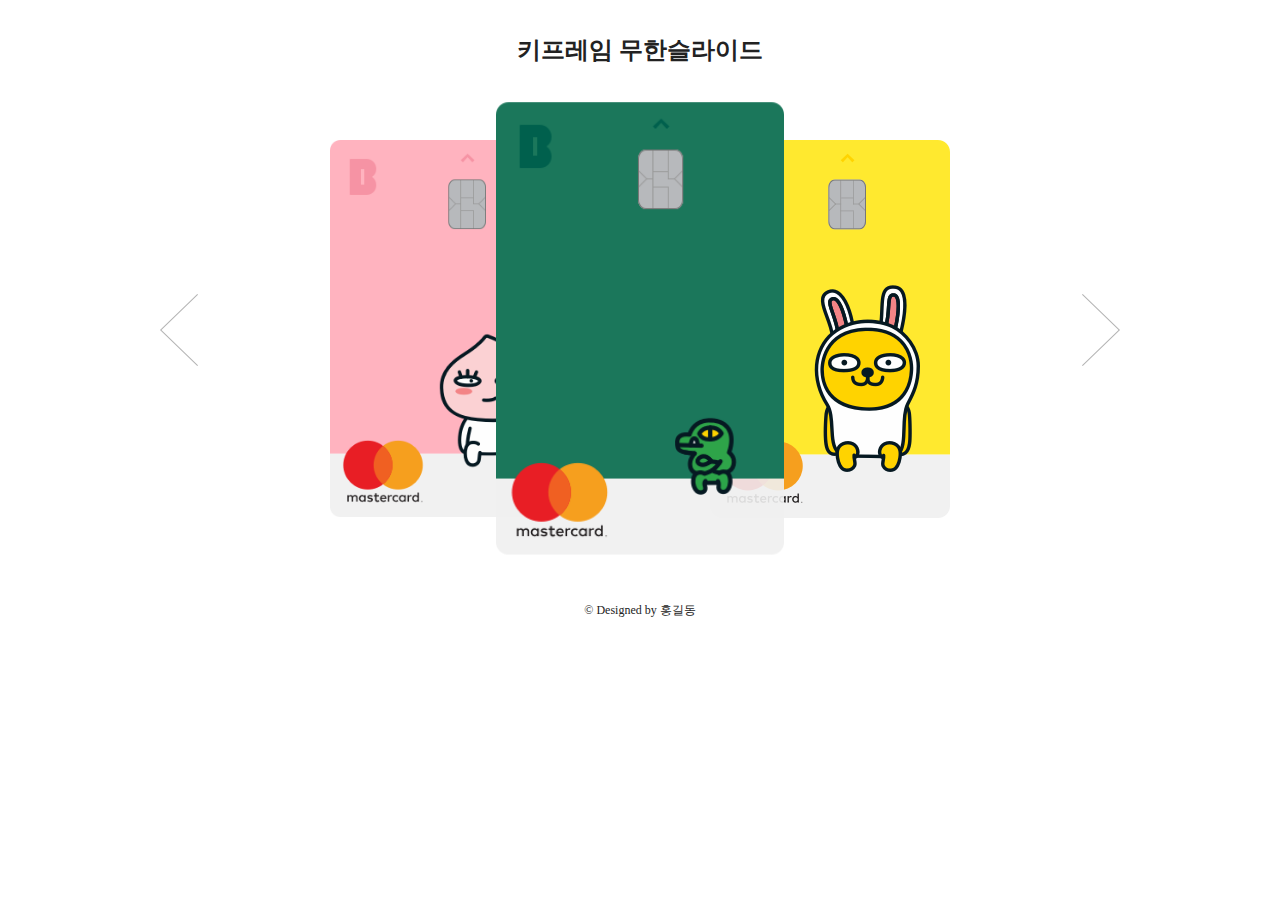
<file: images/site-sample/100-카카오뱅크(트랜지션-무한슬라이드)/index.html>
<!DOCTYPE html>
<html lang="ko">

<head>
    <meta charset="UTF-8">
    <meta name="viewport" content="width=device-width, initial-scale=1.0">
    <title>키프레임 무한슬라이드</title>
    <link rel="stylesheet" href="./css/reset.css">
    <link rel="stylesheet" href="./css/style.css">
    <script src="./js/jquery.min.js"></script>
    <script src="./js/jquery.easing.min.js"></script>
    <script src="./js/javascript.js"></script>
</head>

<body>
    <div id="wrap">
        <h1 class="text-center">키프레임 무한슬라이드</h1>
        <div id="slides">
            <div class="screen">
                <ul class="slides-container">

                    <li><a href="#"><img src="./images/slide01.png" alt="#" /></a></li>
                    <li><a href="#"><img src="./images/slide02.png" alt="#" /></a></li>
                    <li class="on"><a href="#"><img src="./images/slide03.png" alt="#" /></a></li>
                    <li><a href="#"><img src="./images/slide04.png" alt="#" /></a></li>
                    <li><a href="#"><img src="./images/slide05.png" alt="#" /></a></li>

                </ul>
            </div>
            <a href="#" class="prev">이전</a>
            <a href="#" class="next">다음</a>
        </div>
        <address class="text-center">&copy; Designed by 홍길동</address>
    </div>
</body>

</html>
</file>
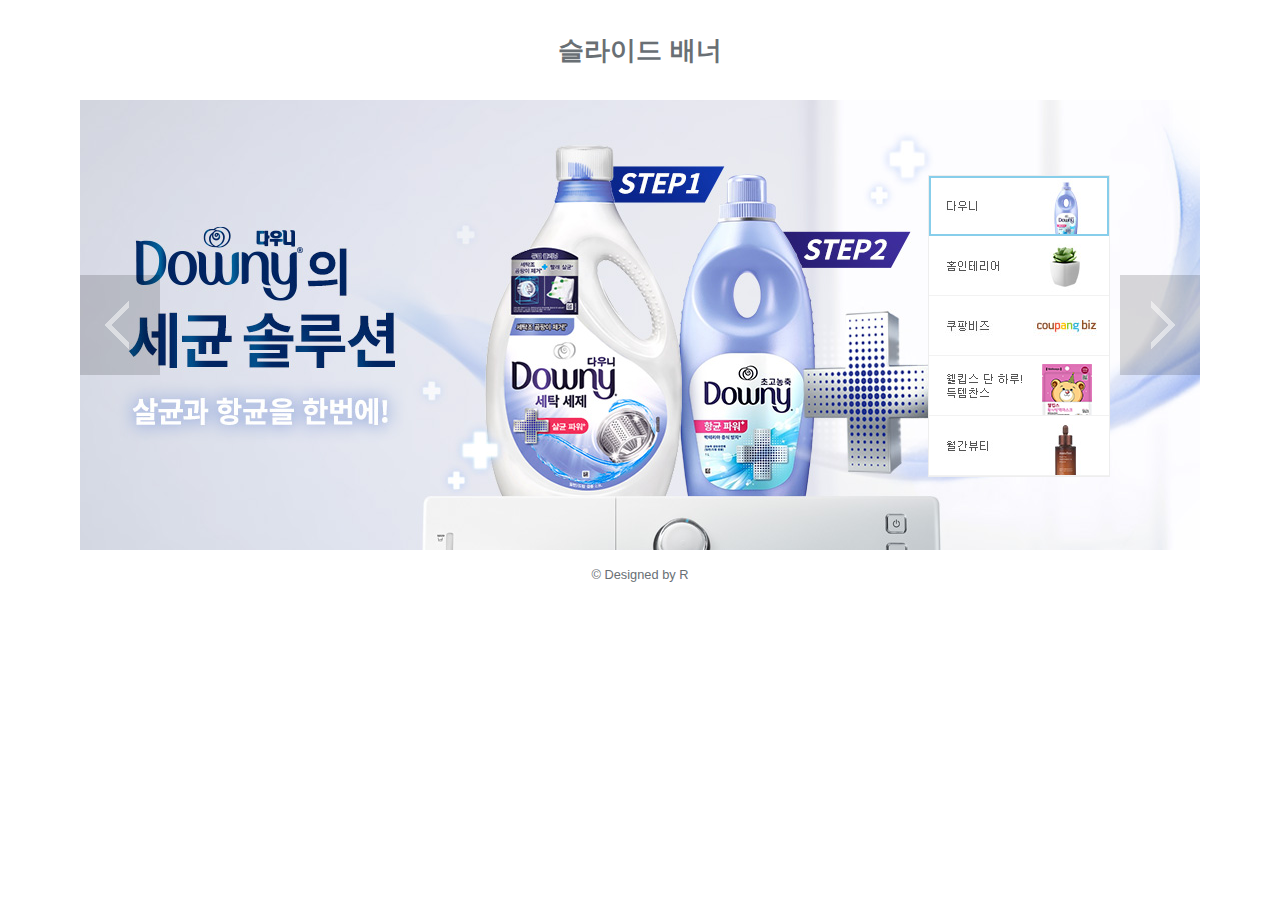
<file: images/site-sample/20-이전다음 슬라이드(제이쿼리)/index.html>
<!DOCTYPE HTML>
<html lang="ko">

<head>
	<meta charset="UTF-8">
	<title>슬라이드 배너</title>
	<link rel="stylesheet" href="css/reset.css" />
	<link rel="stylesheet" href="css/style.css" />
	<script src="./js/jquery-1.12.4.min.js"></script>
	<script src="js/function.js"></script>
</head>

<body>

	<div id="wrap">
		<h1>슬라이드 배너</h1>

		<div class="slides">
			<div class="slides-container">
				<p><a href="#">다우니 향균 솔루션</a></p>
				<p><a href="#">반려식물 BEST</a></p>
				<p><a href="#">사업자 회원을 위한 쿠팡비즈</a></p>
				<p><a href="#">웹킵스 브랜드 위크</a></p>
				<p><a href="#">월간뷰티 마지막 세일</a></p>
			</div>

			<ul class="slides-pagination">
				<li class="on"><a href="#">다우니</a></li>
				<li><a href="#">홈인테리어</a></li>
				<li><a href="#">쿠팡비즈</a></li>
				<li><a href="#">웹킵스</a></li>
				<li><a href="#">월간뷰티</a></li>
			</ul>

			<a href="#" class="prev">이전</a>
			<a href="#" class="next">다음</a>
		</div>

		<address>&copy; Designed by R </address>
	</div>

</body>

</html>
</file>
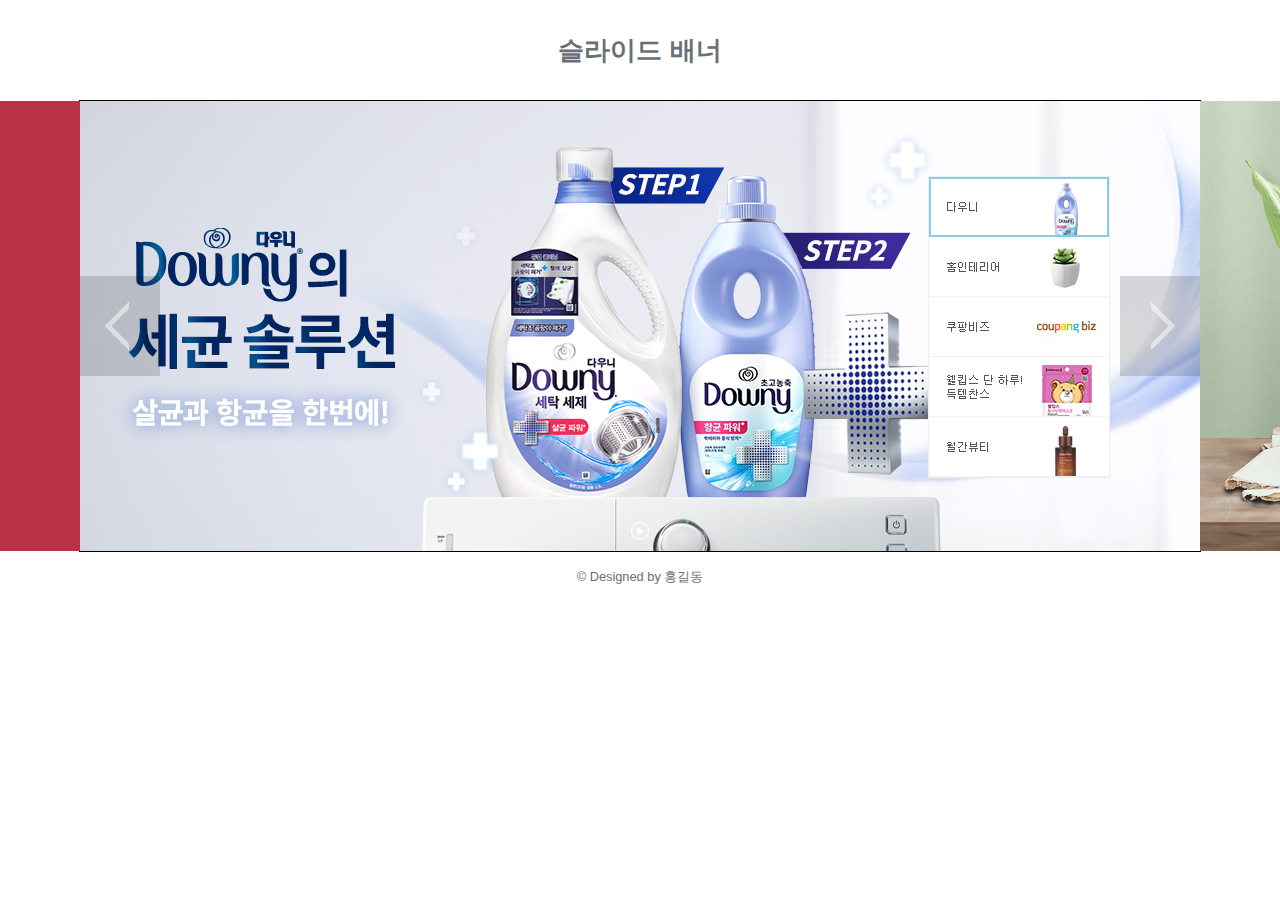
<file: images/site-sample/50-원버튼 무한 슬라이드(제이쿼리)/index.html>
<!DOCTYPE HTML>
<html lang="ko">

<head>
   <meta charset="UTF-8">
   <title>슬라이드 배너</title>
   <link rel="stylesheet" href="css/reset.css" />
   <link rel="stylesheet" href="css/style.css" />
   <script src="./js/jquery-1.12.4.min.js"></script>
   <script src="js/function.js"></script>
</head>

<body>

   <div id="wrap">
      <h1>슬라이드 배너</h1>

      <div class="slides">
         <div class="slides-container">
            <p class="slide-5"><a href="#">월간뷰티 마지막 세일</a></p>

            <p class="slide-1"><a href="#">세탁세제 항균솔루션</a></p>
            <p class="slide-2"><a href="#">반려식물 BEST</a></p>
            <p class="slide-3"><a href="#">사업자회원을 위한 쿠팡비즈</a></p>
            <p class="slide-4"><a href="#">웹킵스 브랜드 위크</a></p>
            <p class="slide-5"><a href="#">월간뷰티 마지막 세일</a></p>

            <p class="slide-1"><a href="#">세탁세제 항균솔루션</a></p>
         </div>

         <ul class="slides-pagination">
            <li class="on"><a href="#">다우니</a></li>
            <li><a href="#">홈인테리어</a></li>
            <li><a href="#">쿠팡비즈</a></li>
            <li><a href="#">웹킵스</a></li>
            <li><a href="#">월간뷰티</a></li>
         </ul>

         <a href="#" class="prev">이전</a>
         <a href="#" class="next">다음</a>

         <span class="btn_auto">autoplay</span>
      </div>

      <address>&copy; Designed by 홍길동</address>
   </div>

</body>

</html>
</file>
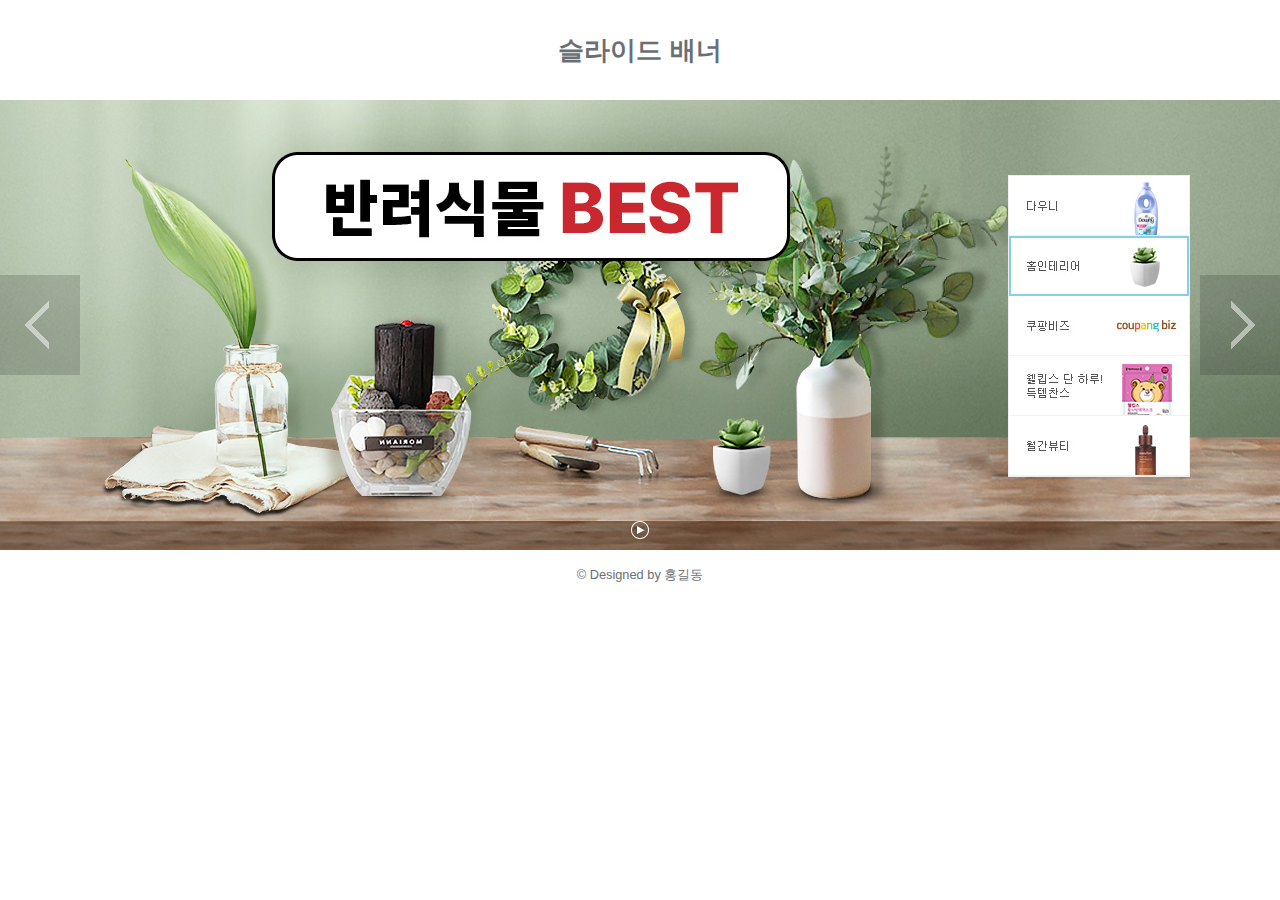
<file: images/site-sample/80-원버튼 가로폭 100퍼센트 Fade 슬라이드(제이쿼리)/index.html>
<!DOCTYPE HTML>
<html lang="ko">

<head>
	<meta charset="UTF-8">
	<title>슬라이드 배너</title>
	<link rel="stylesheet" href="css/reset.css" />
	<link rel="stylesheet" href="css/style.css" />
	<script src="./js/jquery-1.12.4.min.js"></script>
	<script src="js/function.js"></script>
</head>

<body>

	<div id="wrap">
		<h1>슬라이드 배너</h1>

		<div class="slides">
			<div class="slides-container">
				<p class="slide-1"><a href="#">세탁세제 항균솔루션</a></p>
				<p class="slide-2"><a href="#">반려식물 BEST</a></p>
				<p class="slide-3"><a href="#">사업자회원을 위한 쿠팡비즈</a></p>
				<p class="slide-4"><a href="#">웹킵스 브랜드 위크</a></p>
				<p class="slide-5"><a href="#">월간뷰티 마지막 세일</a></p>

			</div>

			<ul class="slides-pagination">
				<li><a href="#">다우니</a></li>
				<li><a href="#">홈인테리어</a></li>
				<li><a href="#">쿠팡비즈</a></li>
				<li><a href="#">웹킵스</a></li>
				<li><a href="#">월간뷰티</a></li>
			</ul>

			<a href="#" class="prev">이전</a>
			<a href="#" class="next">다음</a>

			<span class="btn_auto">자동실행</span>
		</div>

		<address>&copy; Designed by 홍길동</address>
	</div>

</body>

</html>
</file>
<file: images/site-sample/100-카카오뱅크(트랜지션-무한슬라이드)/css/style.css>
#wrap > #slides {
  position: relative;
  width: 960px;
  margin: 0 auto;
}

#wrap > #slides > .screen {
  overflow: hidden;
  position: relative;
  width: 620px;
  height: 460px;
  margin: 0 auto;
}

#wrap > #slides > .screen > .slides-container {
  display: -webkit-box;
  display: -ms-flexbox;
  display: flex;
  -webkit-box-orient: horizontal;
  -webkit-box-direction: normal;
  -ms-flex-flow: row wrap;
  flex-flow: row wrap;
  position: absolute;
  left: -240px;
  top: 0;
  width: calc(240px * 5);
  padding-top: 40px;
}

#wrap > #slides > .screen > .slides-container > li {
  width: 240px;
  -webkit-transition: all 0.35s;
  transition: all 0.35s;
}

#wrap > #slides > .screen > .slides-container > li.on {
  position: relative;
  z-index: 100;
  margin-left: -50px;
  -webkit-transform: scale(1.2);
  transform: scale(1.2);
}

#wrap > #slides > .screen > .slides-container > li.on + li {
  margin-left: -50px;
}

#wrap > #slides > .screen > .slides-container > li > a {
  display: block;
}

#wrap > #slides > .screen > .slides-container > li > a > img {
  display: block;
  width: 100%;
}

#wrap > #slides > a {
  display: block;
  position: absolute;
  top: 50%;
  width: 38px;
  height: 72px;
  margin-top: -36px;
  text-indent: -9999px;
}

#wrap > #slides > a.prev {
  left: 0;
  background-image: url(./../images/prev.png);
}

#wrap > #slides > a.next {
  right: 0;
  background-image: url(./../images/next.png);
}
/*# sourceMappingURL=style.css.map */
</file>
<file: images/site-sample/20-이전다음 슬라이드(제이쿼리)/css/style.css>
@charset "utf-8";

h1 {
	height: 100px;
	line-height: 100px;
	text-align: center;
}

.slides {
	overflow: hidden;
	position: relative;
	width: 1120px;
	height: 450px;
	margin: 0 auto;
}

.slides > .slides-container {
	position: absolute;
	/* 
    첫번째 슬라이드 left : -1120*0칸
    두번째 슬라이드 left : -1120*1
    세번째 슬라이드 left : -1120*2
    네번째 슬라이드 left : -1120*3
    다섯번째 슬라이드 left : -1120*4
     */
	left: calc(-1120px * 0);
	top: 0;
	width: calc(1120px * 5);
	display: flex;
	flex-flow: row nowrap;

	/* transition: all .4s ease-in-out; */
}

.slides > .slides-container > p {
	width: 1120px;
	text-indent: -9999px;
	background-position: center center;
	background-size: cover;
}

.slides > .slides-container > p:nth-child(1) {
	background-image: url(./../images/slide-1.jpg);
}
.slides > .slides-container > p:nth-child(2) {
	background-image: url(./../images/slide-2.jpg);
}
.slides > .slides-container > p:nth-child(3) {
	background-image: url(./../images/slide-3.jpg);
}
.slides > .slides-container > p:nth-child(4) {
	background-image: url(./../images/slide-4.jpg);
}
.slides > .slides-container > p:nth-child(5) {
	background-image: url(./../images/slide-5.jpg);
}

.slides > .slides-container > p > a {
	display: block;
	height: 450px;
}

.slides > .slides-pagination {
	position: absolute;
	right: 90px;
	top: 50%;
	margin-top: -150px;
	border: 1px solid #eee;
}

.slides > .slides-pagination > li {
	width: 180px;
}

.slides > .slides-pagination > li.on > a,
.slides > .slides-pagination > li:hover > a {
	border: 2px solid skyblue;
	box-sizing: border-box;
}

.slides > .slides-pagination > li:nth-child(1) {
	background-image: url(./../images/indicator-1.jpg);
}
.slides > .slides-pagination > li:nth-child(2) {
	background-image: url(./../images/indicator-2.jpg);
}
.slides > .slides-pagination > li:nth-child(3) {
	background-image: url(./../images/indicator-3.jpg);
}
.slides > .slides-pagination > li:nth-child(4) {
	background-image: url(./../images/indicator-4.jpg);
}
.slides > .slides-pagination > li:nth-child(5) {
	background-image: url(./../images/indicator-5.jpg);
}

.slides > .slides-pagination > li > a {
	display: block;
	height: 60px;
	text-indent: -9999px;
}

/* 이전, 다음 */
.slides > a {
	display: block;
	position: absolute;
	top: 50%;
	width: 80px;
	height: 100px;
	margin-top: -50px;
	text-indent: -9999px;
	background-image: url(./../images/btn_navigation.png);
}

.slides > a.prev {
	left: 0;
	background-position: -5px -225px;
}

.slides > a.prev:hover {
	background-position: -5px -335px;
}

.slides > a.next {
	right: 0;
	background-position: -5px -5px;
}

.slides > a.next:hover {
	background-position: -5px -115px;
}

address {
	height: 50px;
	line-height: 50px;
	text-align: center;
}
</file>
<file: images/site-sample/50-원버튼 무한 슬라이드(제이쿼리)/css/style.css>
@charset "utf-8";

h1 {
   height: 100px;
   line-height: 100px;
   text-align: center;
}

.slides {
   /* overflow: hidden; */
   position: relative;
   width: 1120px;
   height: 450px;
   margin: 0 auto;
   border: 1px solid #000;
}

.slides > .slides-container {
   position: absolute;
   left: calc(-1120px * 1);
   top: 0;
   width: calc(1120px * 7);
   display: flex;
   flex-flow: row nowrap;

   /* transition: all 0.4s ease-in-out; */
}

.slides > .slides-container > p {
   width: 1120px;
   text-indent: -9999px;
   background-position: center center;
   background-size: cover;
}

.slides > .slides-container > p.slide-1 {
   background-image: url(./../images/slide-1.jpg);
}
.slides > .slides-container > p.slide-2 {
   background-image: url(./../images/slide-2.jpg);
}
.slides > .slides-container > p.slide-3 {
   background-image: url(./../images/slide-3.jpg);
}
.slides > .slides-container > p.slide-4 {
   background-image: url(./../images/slide-4.jpg);
}
.slides > .slides-container > p.slide-5 {
   background-image: url(./../images/slide-5.jpg);
}

.slides > .slides-container > p > a {
   display: block;
   height: 450px;
}

.slides > .slides-pagination {
   position: absolute;
   right: 90px;
   top: 50%;
   margin-top: -150px;
   border: 1px solid #eee;
}

.slides > .slides-pagination > li {
   width: 180px;
}

.slides > .slides-pagination > li:nth-child(1) {
   background-image: url(./../images/indicator-1.jpg);
}
.slides > .slides-pagination > li:nth-child(2) {
   background-image: url(./../images/indicator-2.jpg);
}
.slides > .slides-pagination > li:nth-child(3) {
   background-image: url(./../images/indicator-3.jpg);
}
.slides > .slides-pagination > li:nth-child(4) {
   background-image: url(./../images/indicator-4.jpg);
}
.slides > .slides-pagination > li:nth-child(5) {
   background-image: url(./../images/indicator-5.jpg);
}

.slides > .slides-pagination > li > a {
   display: block;
   height: 60px;
   text-indent: -9999px;
}

.slides > .slides-pagination > li.on > a,
.slides > .slides-pagination > li:hover > a {
   border: 2px solid skyblue;
   box-sizing: border-box;
}

/* 이전, 다음 */
.slides > a {
   display: block;
   position: absolute;
   top: 50%;
   width: 80px;
   height: 100px;
   margin-top: -50px;
   text-indent: -9999px;
   background-image: url(./../images/btn_navigation.png);
}

.slides > a.prev {
   left: 0;
   background-position: -5px -225px;
}

.slides > a.prev:hover {
   background-position: -5px -335px;
}

.slides > a.next {
   right: 0;
   background-position: -5px -5px;
}

.slides > a.next:hover {
   background-position: -5px -115px;
}

/* 자동재생 버튼 */
.slides > .btn_auto {
   display: block;
   position: absolute;
   left: 50%;
   bottom: 10px;
   width: 20px;
   height: 20px;
   margin-left: -10px;
   text-indent: -9999px;
   background-image: url(./../images/icons.png);
   background-position: -62px -24px;
   cursor: pointer;
}

.slides > .btn_auto.pause {
   background-position: 0 -57px;
}

address {
   height: 50px;
   line-height: 50px;
   text-align: center;
}
</file>
<file: images/site-sample/80-원버튼 가로폭 100퍼센트 Fade 슬라이드(제이쿼리)/css/style.css>
@charset "utf-8";

h1 {
   height: 100px;
   line-height: 100px;
   text-align: center;
}

.slides {
   overflow: hidden;
   position: relative;
   width: 100%;
   height: 450px;
   margin: 0 auto;
}

.slides > .slides-container {
   position: absolute;
   left: 0;
   top: 0;
   width: 100%;
}

.slides > .slides-container > p {
   display: none;
   position: absolute;
   left: 0;
   top: 0;
   width: 100%;
   text-indent: -99999px;
   background-position: center center;
   background-size: cover;
}

.slides > .slides-container > p.slide-1 {
   background-image: url(./../images/slide-1.jpg);
}
.slides > .slides-container > p.slide-2 {
   background-image: url(./../images/slide-2.jpg);
}
.slides > .slides-container > p.slide-3 {
   background-image: url(./../images/slide-3.jpg);
}
.slides > .slides-container > p.slide-4 {
   background-image: url(./../images/slide-4.jpg);
}
.slides > .slides-container > p.slide-5 {
   background-image: url(./../images/slide-5.jpg);
}

.slides > .slides-container > p > a {
   display: block;
   height: 450px;
}

.slides > .slides-pagination {
   position: absolute;
   right: 90px;
   top: 50%;
   margin-top: -150px;
   border: 1px solid #eee;
}

.slides > .slides-pagination > li {
   width: 180px;
}

.slides > .slides-pagination > li.on > a,
.slides > .slides-pagination > li:hover > a {
   border: 2px solid skyblue;
   box-sizing: border-box;
}

.slides > .slides-pagination > li:nth-child(1) {
   background-image: url(./../images/indicator-1.jpg);
}
.slides > .slides-pagination > li:nth-child(2) {
   background-image: url(./../images/indicator-2.jpg);
}
.slides > .slides-pagination > li:nth-child(3) {
   background-image: url(./../images/indicator-3.jpg);
}
.slides > .slides-pagination > li:nth-child(4) {
   background-image: url(./../images/indicator-4.jpg);
}
.slides > .slides-pagination > li:nth-child(5) {
   background-image: url(./../images/indicator-5.jpg);
}

.slides > .slides-pagination > li > a {
   display: block;
   height: 60px;
   text-indent: -9999px;
}

/* 이전, 다음 */
.slides > a {
   display: block;
   position: absolute;
   top: 50%;
   width: 80px;
   height: 100px;
   margin-top: -50px;
   text-indent: -9999px;
   background-image: url(../images/btn_navigation.png);
}

.slides > a.prev {
   left: 0;
   background-position: -5px -225px;
}

.slides > a.prev:hover {
   background-position: -5px -335px;
}

.slides > a.next {
   right: 0;
   background-position: -5px -5px;
}

.slides > a.next:hover {
   background-position: -5px -115px;
}

/* 자동실행 원버튼 */
.slides > .btn_auto {
   display: block;
   position: absolute;
   left: 50%;
   bottom: 10px;
   width: 20px;
   height: 20px;
   margin-left: -10px;
   text-indent: -9999px;
   background-image: url(../images/icons.png);
   background-position: -62px -24px;
   cursor: pointer;
}

.slides > .btn_auto.pause {
   background-position: 0 -57px;
}

address {
   height: 50px;
   line-height: 50px;
   text-align: center;
}
</file>
